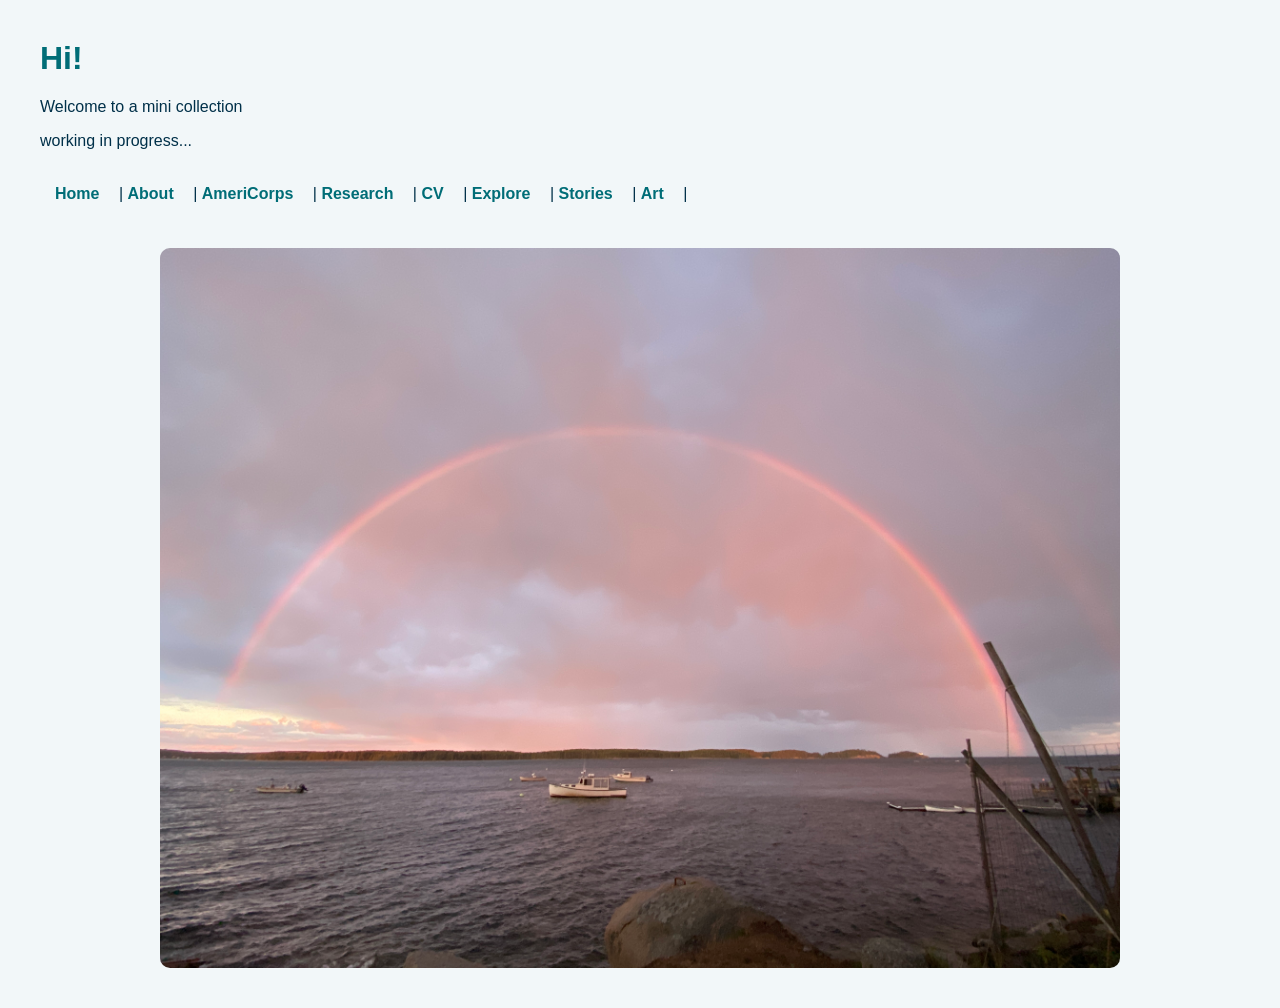
<file: index.html>
<!DOCTYPE html>
<html>

<head>
  <title>Ava Birdwell</title>
  <link rel="stylesheet" href="style.css">
</head>

<body>

  <h1>Hi!</h1>

  <p>Welcome to a mini collection </p>
  <p> working in progress...</p>

  <nav>
    <a href="index.html">Home</a> |
    <a href="about.html">About</a> |
    <a href="americorps.html">AmeriCorps</a> |
    <a href="research.html">Research</a> |
    <a href="cv.html">CV</a> |
    <a href="explore.html">Explore</a> |
    <a href="stories.html">Stories</a> |
    <a href="art.html">Art</a>  |
  </nav>

  <img src="assets/IMG_8875.jpeg" 
     alt="Hurricane Island with Rainbow"
     class="homepage-image">

  
</body>
</html>
</file>
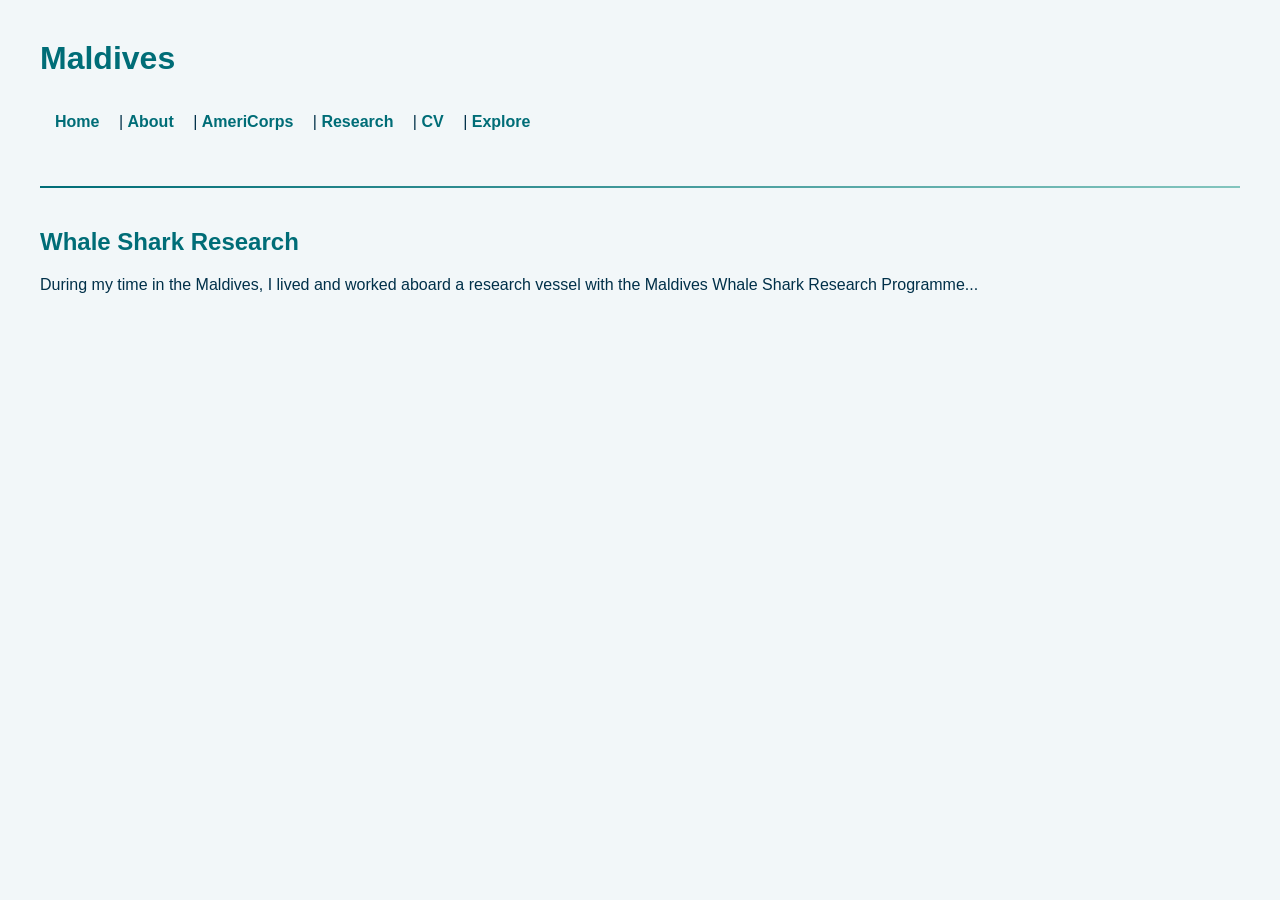
<file: maldives.html>
<!DOCTYPE html>
<html>

<head>
    <title>Maldives | Ava Birdwell</title>
    <link rel="stylesheet" href="style.css">
</head>

<body>

    <h1>Maldives</h1>

    <nav>
        <a href="index.html">Home</a> |
        <a href="about.html">About</a> |
        <a href="americorps.html">AmeriCorps</a> |
        <a href="research.html">Research</a> |
        <a href="cv.html">CV</a> |
        <a href="explore.html">Explore</a>
    </nav>

    <hr>

    <h2>Whale Shark Research</h2>

    <p>
        During my time in the Maldives, I lived and worked aboard
        a research vessel with the Maldives Whale Shark Research
        Programme...
    </p>

    <!-- Your photos can go here -->

</body>
</html>
</file>
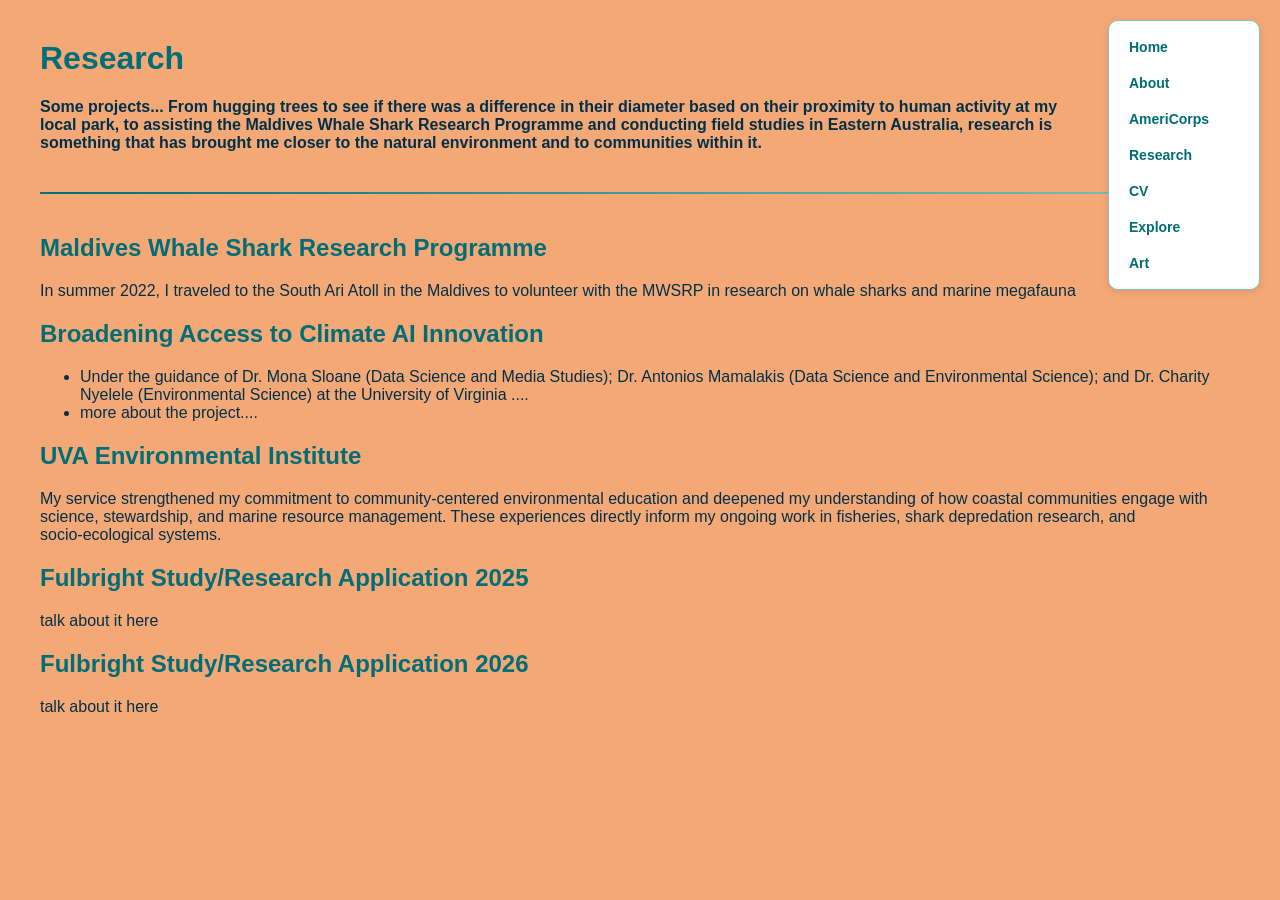
<file: research.html>
<!DOCTYPE html>

<html>
<head>
    <title>Research</title>
    <link rel="stylesheet" href="style.css">
</head>

<body class="research-page">

    
<nav class="side-nav">
    <a href="index.html">Home</a>
    <a href="about.html">About</a>
    <a href="americorps.html">AmeriCorps</a>
    <a href="research.html">Research</a>
    <a href="cv.html">CV</a>
    <a href="explore.html">Explore</a>
    <a href="art.html">Art</a>
</nav>

<header class="page-intro">
    <h1>Research</h1>
    <p><strong>Some projects... From hugging trees to see if there was a difference in their diameter based on their proximity to human activity at my local park, to assisting the Maldives Whale Shark Research Programme and conducting field studies in Eastern Australia, research is something that has brought me closer to the natural environment and to communities within it.</strong></p>
</header>

<!-- Continue with the rest of your research page here -->

</body>
</html>

  <hr>

  <h2>Maldives Whale Shark Research Programme</h2>
  <p>
    In summer 2022, I traveled to the South Ari Atoll in the Maldives to volunteer with the MWSRP in research on whale sharks and marine megafauna
  </p>

  <h2>Broadening Access to Climate AI Innovation</h2>
  <ul>
    <li>Under the guidance of Dr. Mona Sloane (Data Science and Media Studies); Dr. Antonios Mamalakis (Data Science and Environmental Science); and Dr. Charity Nyelele (Environmental Science) at the University of Virginia ....</li>
    <li>more about the project....</li>
  </ul>

  <h2>UVA Environmental Institute</h2>
  <p>
    My service strengthened my commitment to community‑centered environmental education and deepened my understanding of how coastal communities engage with science, stewardship, and marine resource management. These experiences directly inform my ongoing work in fisheries, shark depredation research, and socio‑ecological systems.
  </p>


<h2> Fulbright Study/Research Application 2025</h2>
<p> talk about it here </p>

<h2> Fulbright Study/Research Application 2026</h2>
<p> talk about it here </p>

</body>
</html>
</file>
<file: style.css>
body {
    font-family: 'Lato', sans-serif;
    background-color: #f2f7f9;
    color: #003049;
    margin: 40px;
}

h1, h2 {
    color: #006d77;
}

h3 {
    color: #58A6FF;
}


nav {
    margin: 20px 0;
    padding: 15px;
}

nav a {
    margin-right: 15px;
    color: #006d77;
    text-decoration: none;
    font-weight: bold;
}

nav a:hover {
    color: #83c5be;
}

.gallery img {
    width: 30%;
    margin: 10px;
    border-radius: 8px;
    box-shadow: 0 2px 6px rgba(0, 0, 0, 0.2);
}

hr {
    border: 0;
    height: 2px;
    background: linear-gradient(to right, #006d77, #83c5be);
    margin: 40px 0;
}


.americorps-page {
    background-color: #f2f7f9;
}


.research-page{
    background-color: #F4A876;
}

.homepage-image {
    display: block;
    width: 80%;
    max-width: 1000px;
    margin: 30px auto;
    border-radius: 10px;
}


/* Vertical image beside paragraph text */

.withtextvertical-image {
    display: flex;
    align-items: flex-start;
    gap: 24px;
    margin: 30px 0;
    max-width: 900px;
}

.withtextvertical-image img {
    width: 3in;
    height: 4in;
    object-fit: cover;
    flex-shrink: 0;
}

.withtextvertical-image p {
    flex: 1;
    margin-top: 0;
    line-height: 1.6;
}

/* Stack image and text on smaller screens */
@media (max-width: 600px) {
    .withtextvertical-image {
        flex-direction: column;
    }

    .withtextvertical-image img {
        width: 100%;
        max-width: 3in;
        height: auto;
        aspect-ratio: 3 / 4;
    }
}




/* Image beside text */

.image-text {
    display: flex;
    align-items: flex-start;
    gap: 24px;
    margin: 30px 0;
    max-width: 900px;
}

.image-text img {
    width: 3in;
    height: 3in;
    object-fit: cover;
    border-radius: 10px;
    flex-shrink: 0;
}

.image-text-content {
    flex: 1;
    min-width: 0;
}

.image-text-content h3 {
    margin-top: 0;
    color: #58A6FF;
}

.image-text-content p {
    line-height: 1.6;
}

/* Scale the image down on small screens */
@media (max-width: 600px) {
    .image-text {
        flex-direction: column;
    }

    .image-text img {
        width: 100%;
        max-width: 3in;
        height: auto;
        aspect-ratio: 1 / 1;
    }
}

.image-text.reverse {
    flex-direction: row-reverse;
}




/* Navigation in the top-right corner of the page */

nav.side-nav {
    position: absolute;
    top: 20px;
    right: 20px;

    display: flex;
    flex-direction: column;
    gap: 4px;

    width: 130px;
    margin: 0;
    padding: 10px;

    background-color: #ffffff;
    border: 1px solid #83c5be;
    border-radius: 10px;
    box-shadow: 0 2px 8px rgba(0, 0, 0, 0.1);

    z-index: 1000;
}

nav.side-nav a {
    display: block;
    padding: 8px 10px;
    color: #006d77;
    font-size: 14px;
    font-weight: bold;
    text-decoration: none;
    border-radius: 5px;
}

nav.side-nav a:hover {
    background-color: #e4f3f2;
    color: #003049;
}

/* Keep intro text clear of the fixed top-right navigation */
.page-intro {
box-sizing: border-box;
padding-right: 170px;
}

.page-intro h1,
.page-intro p {
overflow-wrap: break-word;
}



/* AmeriCorps dropdown sections */

.dropdown-section {
width: 100%;
max-width: none;
box-sizing: border-box;
margin: 20px 0;
border: 1px solid #83c5be;
border-radius: 8px;
background-color: #ffffff;
overflow: hidden;
}

/* Clickable heading */
.dropdown-section summary {
display: block;
box-sizing: border-box;
width: 100%;
padding: 16px 20px;
color: #006d77;
background-color: #eaf4f5;
font-size: 18px;
font-weight: bold;
cursor: pointer;
list-style: none;
}

/* Remove default marker in most browsers */
.dropdown-section summary::-webkit-details-marker {
display: none;
}

/* Add a custom arrow */
.dropdown-section summary::after {
content: "+";
float: right;
font-size: 20px;
}

/* Change plus to minus when expanded */
.dropdown-section[open] summary::after {
content: "−";
}

.dropdown-section summary:hover {
background-color: #d8e9e9;
}

/* Content inside each dropdown */
.dropdown-content {
width: 100%;
box-sizing: border-box;
padding: 20px;
line-height: 1.6;
}

.dropdown-content p {
margin-top: 0;
margin-bottom: 16px;
}

/* Images inside dropdown content */
.dropdown-content img {
max-width: 100%;
height: auto;
border-radius: 6px;
margin: 10px 0;
}



/* Volunteer Management staircase */
.volunteer-staircase {
    width: 100%;
}

.volunteer-step {
    width: 70%;
    margin-bottom: 40px;
}

.volunteer-step.step-one {
    margin-left: 0;
}

.volunteer-step.step-two {
    margin-left: 12%;
}

.volunteer-step.step-three {
    margin-left: 24%;
}

/* Keep staircase from overflowing on phones */
@media (max-width: 600px) {
    .volunteer-step,
    .volunteer-step.step-one,
    .volunteer-step.step-two,
    .volunteer-step.step-three {
        width: 100%;
        margin-left: 0;
    }
}


/* Interactive Explore map */

#map {
    height: 600px;
    width: 90%;
    max-width: 1200px;
    margin: 30px auto;
    border-radius: 10px;
    border: 1px solid #83c5be;
    z-index: 1;
}
</file>
